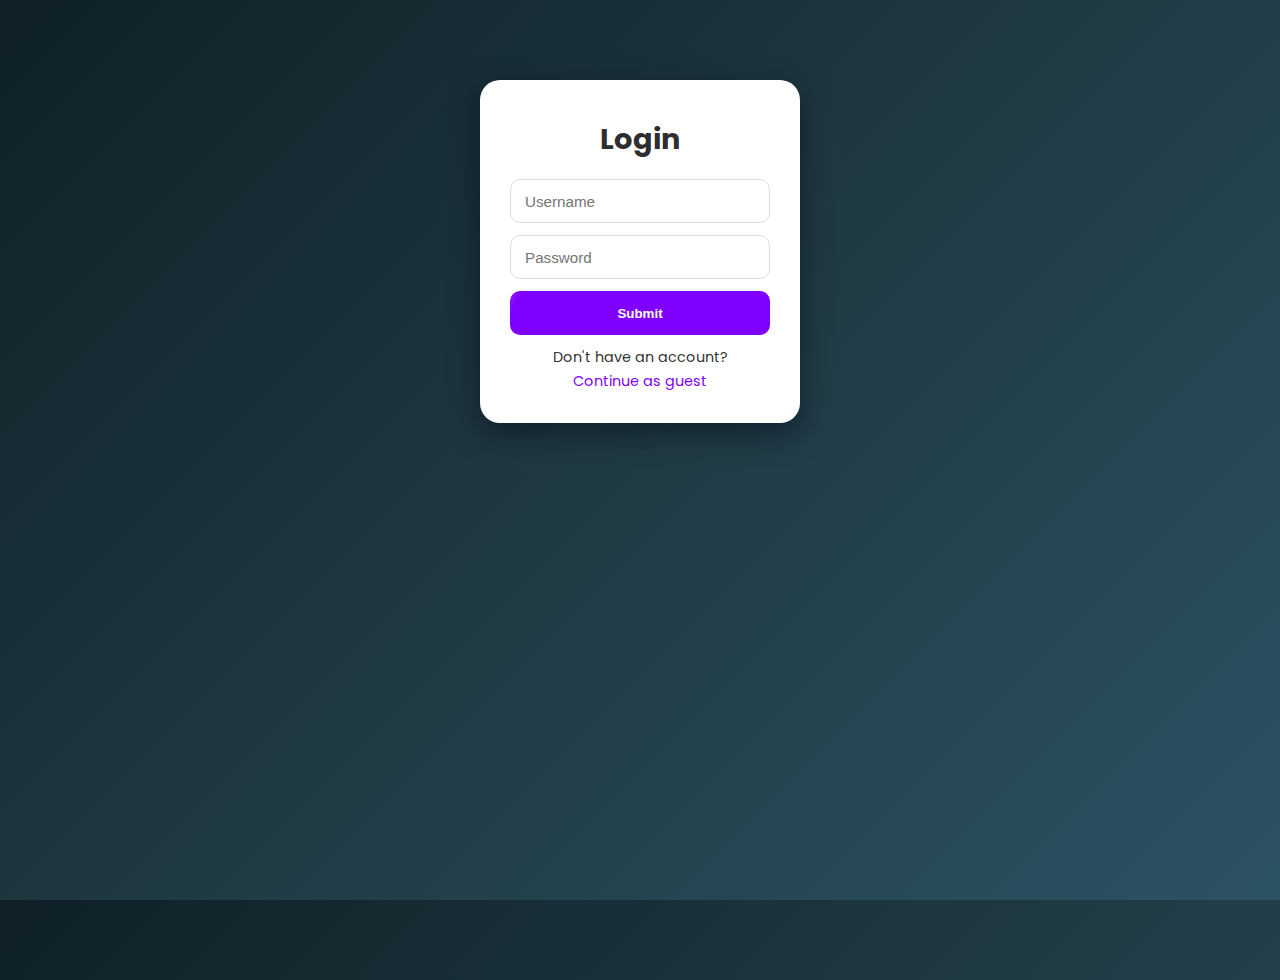
<file: index.html>
<!DOCTYPE html>
<html lang="en">

<head>
    <meta charset="utf-8" />
    <meta name="viewport" content="width=device-width, initial-scale=1" />
    <title>Login - Movie Reviews</title>
    <link rel="preconnect" href="https://fonts.gstatic.com" crossorigin>
    <link href="https://fonts.googleapis.com/css2?family=Poppins:wght@300;400;600;700&display=swap" rel="stylesheet">
    <link rel="stylesheet" href="style.css">
</head>

<body class="page page--login">
    <form class="form_main" action="home.html" method="get">
        <p class="heading">Login</p>
        <div class="inputContainer">
            <input placeholder="Username" id="username" class="inputField" name="username" type="text" required>
        </div>
        <div class="inputContainer">
            <input placeholder="Password" id="password" class="inputField" name="password" type="password" required>
        </div>
        <button id="button" type="submit">Submit</button>
        <div class="signupContainer">
            <p>Don't have an account?</p>
            <a href="home.html">Continue as guest</a>
        </div>
    </form>
</body>

</html>
</file>
<file: style.css>
* {
    box-sizing: border-box;
    margin: 0;
    padding: 0;
}

html,
body {
    height: 100%;
}

body {
    font-family: 'Poppins', system-ui, -apple-system, 'Segoe UI', Roboto, 'Helvetica Neue', Arial;
    background: linear-gradient(135deg, #0f2027 0%, #203a43 50%, #2c5364 100%);
    color: #111;
    -webkit-font-smoothing: antialiased;
    -moz-osx-font-smoothing: grayscale;
}

/* ====== Centered login form ====== */
.form_main {
    width: 320px;
    display: flex;
    flex-direction: column;
    align-items: center;
    justify-content: center;
    background-color: #fff;
    padding: 30px;
    border-radius: 20px;
    box-shadow: 0 10px 30px rgba(2, 6, 23, 0.5);
    margin: 80px auto;
    transform-origin: center;
    animation: floatIn .7s cubic-bezier(.22, .9, .3, 1) both;
}

.heading {
    font-size: 1.8rem;
    color: #2e2e2e;
    font-weight: 700;
    margin: 8px 0 18px 0;
}

.inputContainer {
    width: 100%;
    margin-bottom: 12px;
}

.inputField {
    width: 100%;
    height: 44px;
    padding: 0 14px;
    border-radius: 10px;
    border: 1px solid #ddd;
    font-size: 0.95rem;
}

.inputField:focus {
    outline: none;
    border-color: #8000ff;
}

#button {
    width: 100%;
    border: none;
    background-color: #8000ff;
    color: white;
    height: 44px;
    font-weight: 600;
    border-radius: 10px;
    cursor: pointer;
    position: relative;
    overflow: hidden;
}

#button::after {
    content: '';
    position: absolute;
    left: -60%;
    top: 0;
    width: 60%;
    height: 100%;
    background: linear-gradient(90deg, rgba(255, 255, 255, 0.15), rgba(255, 255, 255, 0.05));
    transform: skewX(-20deg);
    transition: transform .7s ease;
}

#button:hover::after {
    transform: translateX(200%) skewX(-20deg);
}

.signupContainer {
    margin-top: 12px;
    text-align: center;
}

.signupContainer p {
    font-size: 0.9rem;
    color: #333;
}

.signupContainer a {
    font-size: 0.9rem;
    color: #8000ff;
    text-decoration: none;
}

/* ====== Movie site styles ====== */
.container {
    max-width: 1100px;
    margin: 0 auto;
    padding: 20px;
}

.site-header {
    background: rgba(255, 255, 255, 0.03);
    padding: 14px 0;
    color: white;
}

/* hero */
.hero {
    padding: 18px 0 6px 0;
    color: #fff;
    text-align: center;
}

.hero-title {
    font-size: 1.6rem;
    margin: 6px 0;
    animation: fadeUp .9s ease both;
}

.hero-sub {
    opacity: .9;
    margin-bottom: 8px;
    color: #dfefff;
}

.site-header .container {
    display: flex;
    align-items: center;
    justify-content: space-between;
}

.site-header h1 {
    margin: 0;
    font-size: 1.4rem;
    color: #fff;
}

.nav-link {
    color: #fff;
    text-decoration: none;
    background: #8000ff;
    padding: 8px 12px;
    border-radius: 8px;
}

.controls {
    display: flex;
    gap: 12px;
    align-items: center;
    margin: 20px 0;
}

.controls input#search {
    flex: 1;
    padding: 10px 12px;
    border-radius: 8px;
    border: none;
}

.controls button {
    padding: 10px 14px;
    background: #8000ff;
    color: #fff;
    border: none;
    border-radius: 8px;
    cursor: pointer;
}

.movie-grid {
    display: grid;
    grid-template-columns: repeat(auto-fill, minmax(220px, 1fr));
    gap: 20px;
}

/* ====== Movies horizontal scroll (marquee style) ====== */
.movie-scroll {
    margin-top: 34px;
}

.scroll-title {
    color: #fff;
    margin: 8px 0 12px;
    font-weight: 600;
}

.scroll-viewport {
    overflow: hidden;
    position: relative;
    border-radius: 12px;
}

.scroll-track {
    display: flex;
    gap: 14px;
    align-items: center;
    padding: 12px 6px;
}

.scroll-item {
    width: 160px;
    flex: 0 0 auto;
    background: linear-gradient(180deg, #fff, #f8f8f8);
    border-radius: 10px;
    overflow: hidden;
    box-shadow: 0 8px 24px rgba(2, 6, 23, 0.35);
    transition: transform .28s ease;
}

.scroll-item img {
    width: 100%;
    height: 240px;
    object-fit: cover;
    display: block;
}

.scroll-item .released {
    padding: 8px;
    font-size: 0.85rem;
    text-align: center;
    color: #333;
}

/* continuous scroll animation: we'll duplicate content in JS to make seamless loop */
.scroll-track[data-animate="true"] {
    animation: scrollLeft var(--scroll-duration, 16s) linear infinite;
}

.scroll-viewport:hover .scroll-track[data-animate="true"] {
    animation-play-state: paused;
}

@keyframes scrollLeft {
    from {
        transform: translateX(0);
    }

    to {
        transform: translateX(-50%);
    }
}


.card {
    transition: transform .28s ease, box-shadow .28s ease;
}

.card:hover {
    transform: translateY(-8px) scale(1.02);
    box-shadow: 0 18px 40px rgba(2, 6, 23, 0.45);
}

/* stars */
.stars {
    display: flex;
    gap: 4px;
    align-items: center;
}

.star {
    color: #ddd;
    font-size: 1rem;
}

.star.filled {
    color: #ffbf00;
    text-shadow: 0 1px 0 rgba(0, 0, 0, 0.15);
}

/* toast */
.toast {
    position: fixed;
    left: 50%;
    transform: translateX(-50%) translateY(8px);
    bottom: 26px;
    background: rgba(0, 0, 0, 0.85);
    color: #fff;
    padding: 10px 16px;
    border-radius: 8px;
    box-shadow: 0 6px 20px rgba(0, 0, 0, 0.4);
    z-index: 9999;
    opacity: 0;
    animation: toastIn .35s forwards;
    transition: opacity .35s ease, transform .35s ease;
}

/* modal transition */
.modal {
    transition: opacity .26s ease;
}

.modal-content {
    transform: translateY(12px);
    transition: transform .26s ease, opacity .26s ease;
}

.modal[aria-hidden="false"] .modal-content {
    transform: translateY(0);
}

/* small animations */
@keyframes floatIn {
    from {
        opacity: 0;
        transform: translateY(8px) scale(.98);
    }

    to {
        opacity: 1;
        transform: translateY(0) scale(1);
    }
}

@keyframes fadeUp {
    from {
        opacity: 0;
        transform: translateY(8px);
    }

    to {
        opacity: 1;
        transform: translateY(0);
    }
}

@keyframes toastIn {
    from {
        opacity: 0;
        transform: translateX(-50%) translateY(8px);
    }

    to {
        opacity: 1;
        transform: translateX(-50%) translateY(0);
    }
}

.card {
    background: #fff;
    border-radius: 12px;
    overflow: hidden;
    box-shadow: 0 6px 18px rgba(2, 6, 23, 0.4);
    color: #111;
}

.card img {
    width: 100%;
    height: 320px;
    object-fit: cover;
    display: block;
}

.card-body {
    padding: 12px;
}

.card-title {
    font-weight: 700;
    margin: 0 0 6px 0;
}

.card-meta {
    font-size: 0.9em;
    color: #444;
    margin-bottom: 8px;
}

.rating {
    display: flex;
    align-items: center;
    gap: 8px;
}

.rating .score {
    font-weight: 700;
    color: #8000ff;
}

.card-actions {
    display: flex;
    gap: 8px;
    margin-top: 10px;
}

.btn {
    padding: 8px 10px;
    border-radius: 8px;
    border: none;
    cursor: pointer;
}

.btn.secondary {
    background: #f0f0f0;
}

.btn.primary {
    background: #8000ff;
    color: #fff;
}

/* Modal */
.modal {
    position: fixed;
    inset: 0;
    display: none;
    align-items: center;
    justify-content: center;
    background: rgba(0, 0, 0, 0.6);
    z-index: 50;
}

.modal[aria-hidden="false"] {
    display: flex;
}

.modal-content {
    background: #fff;
    border-radius: 12px;
    padding: 18px;
    width: 90%;
    max-width: 520px;
    position: relative;
}

.close-modal {
    position: absolute;
    top: 8px;
    right: 8px;
    border: none;
    background: transparent;
    font-size: 20px;
    cursor: pointer;
}

.modal-content label {
    display: block;
    margin: 10px 0;
    font-size: 0.95rem;
}

.modal-content textarea,
.modal-content select {
    width: 100%;
    padding: 8px;
    border-radius: 8px;
    border: 1px solid #ddd;
}

.modal-actions {
    display: flex;
    justify-content: flex-end;
    gap: 8px;
    margin-top: 12px;
}

@media (max-width:600px) {
    .card img {
        height: 240px;
    }

    .form_main {
        margin: 40px 16px;
    }
}
</file>
